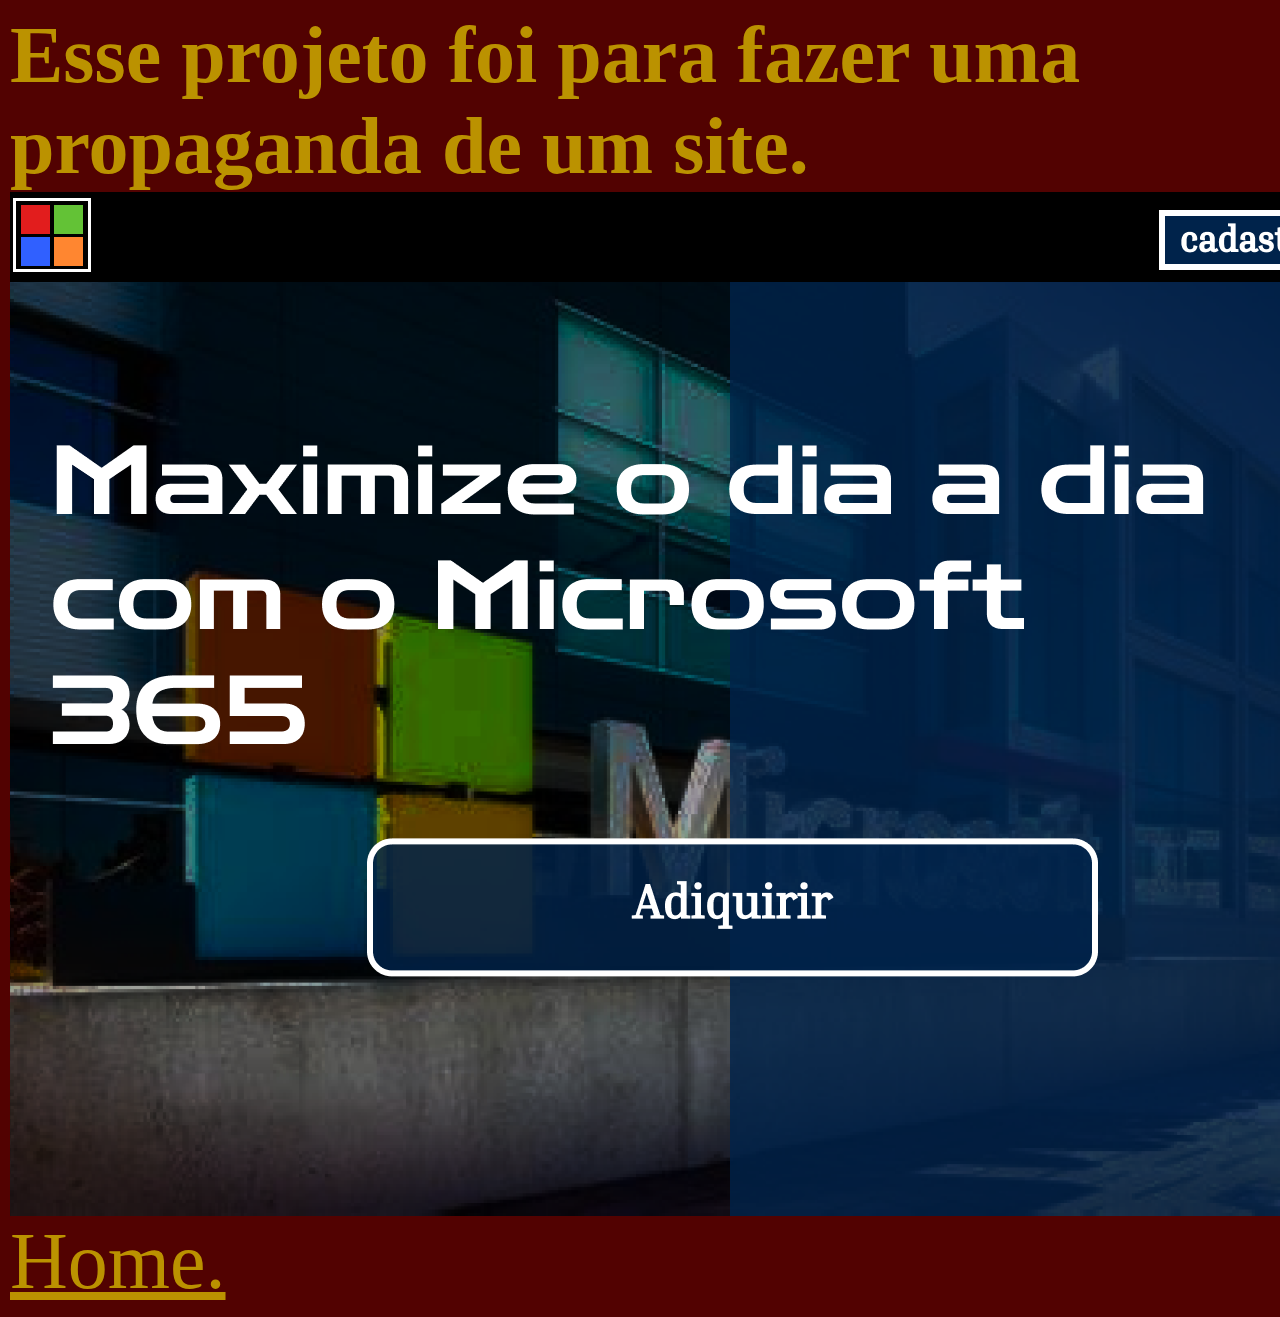
<file: pag2.html>
<!DOCTYPE html>
<html lang="en">
<head>
    <meta charset="UTF-8">
    <meta name="viewport" content="width=device-width, initial-scale=1.0">
    <link rel="stylesheet" href="style.css">
    <title>Document</title>
</head>
<body>
    <h1 class="lik">Esse projeto foi para fazer uma propaganda de um site.</h1>
   <img id="qqa" src="Desktop - 5.png" alt="">
   <a class="casa" href="index.html">Home.</a>
</body>
</html>
</file>
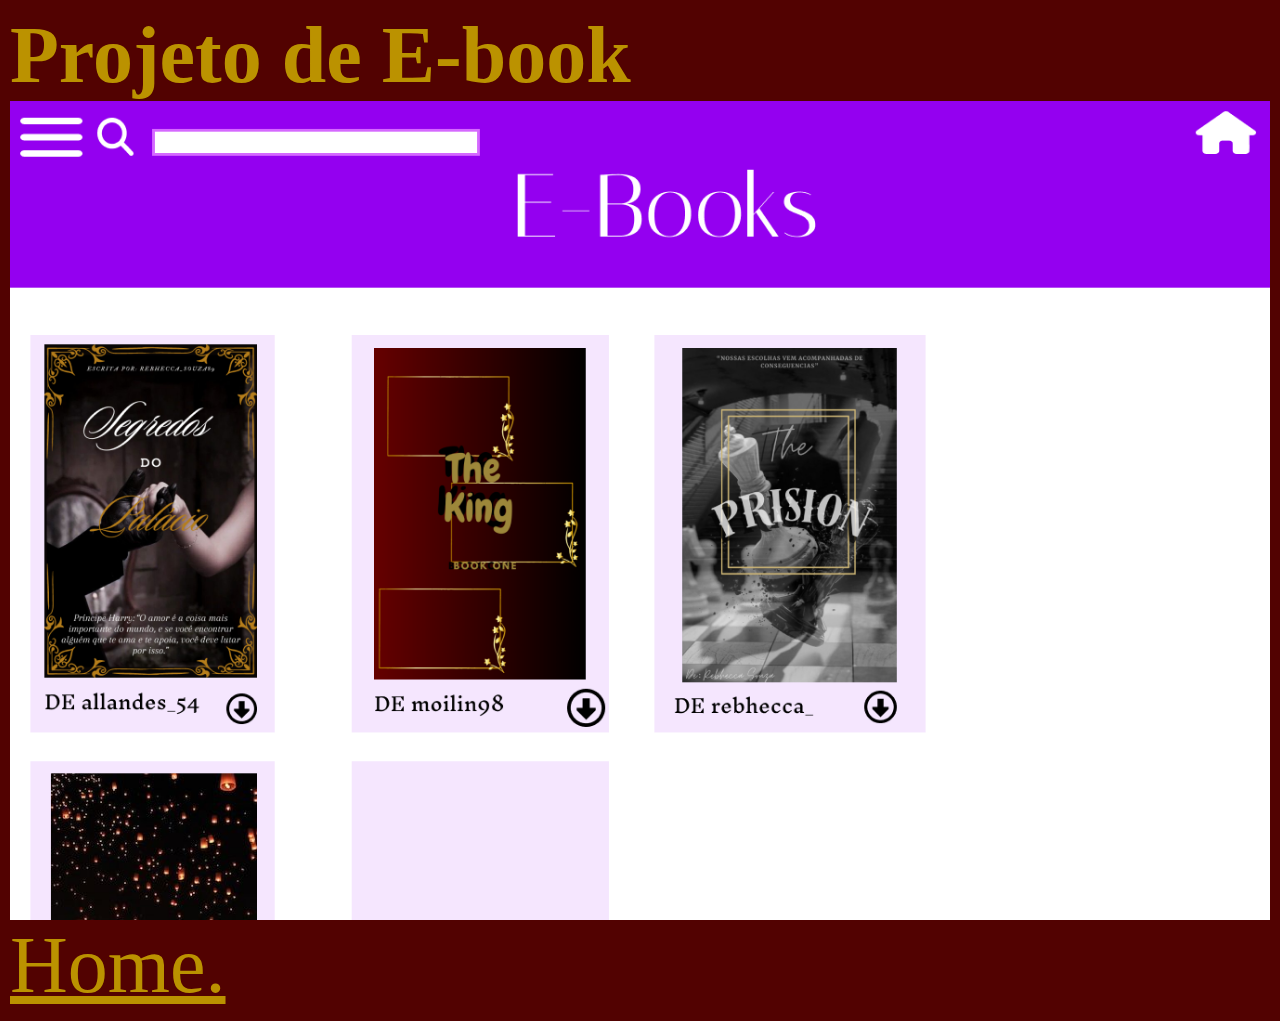
<file: pag3.html>
<!DOCTYPE html>
<html lang="en">
<head>
    <meta charset="UTF-8">
    <meta name="viewport" content="width=device-width, initial-scale=1.0">
    <link rel="stylesheet" href="style.css">
    <title>Document</title>
</head>
<body>
    <header>
        <h1 class="lik">Projeto de E-book</h1>
    </header>
    <main id="lks">
    <img id="" src="MacBook Air - 1.png" alt=""> 
    <a class="casa" href="index.html">Home.</a>
    </main>
</body>
</html>
</file>
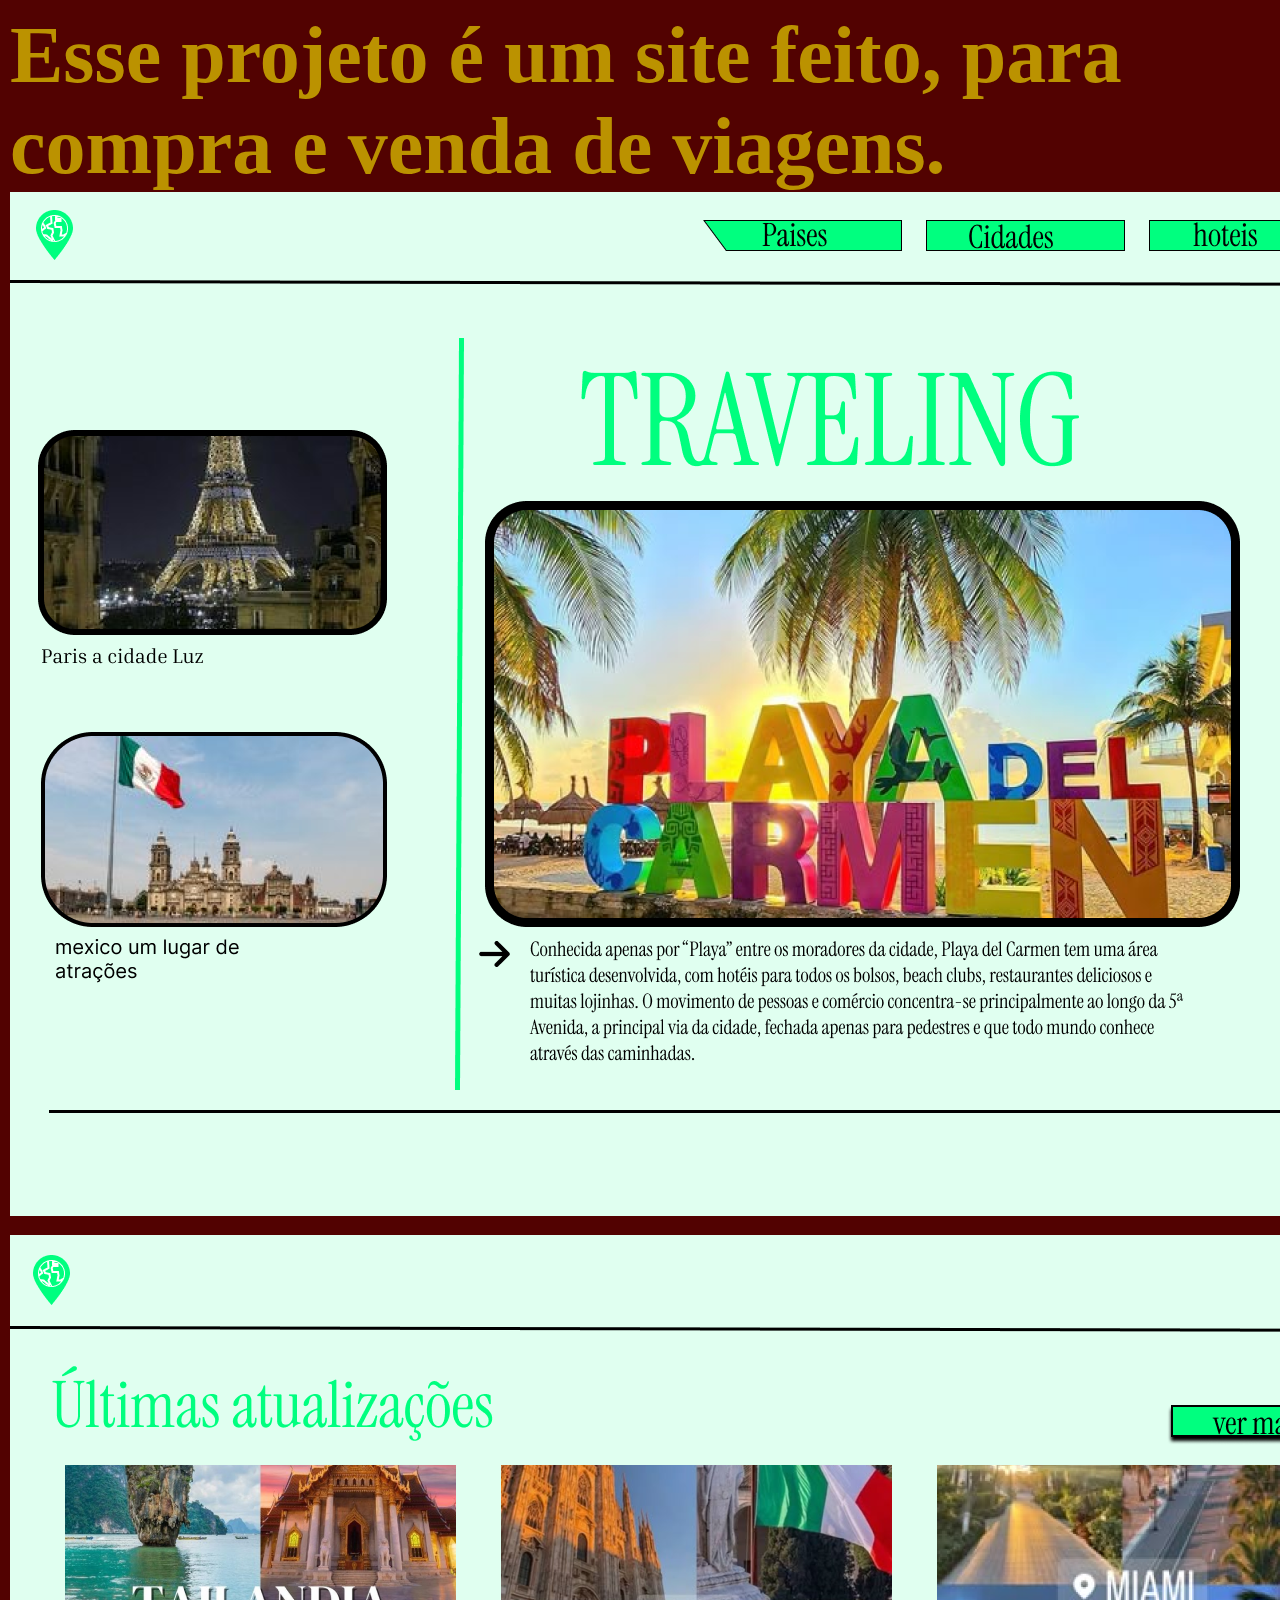
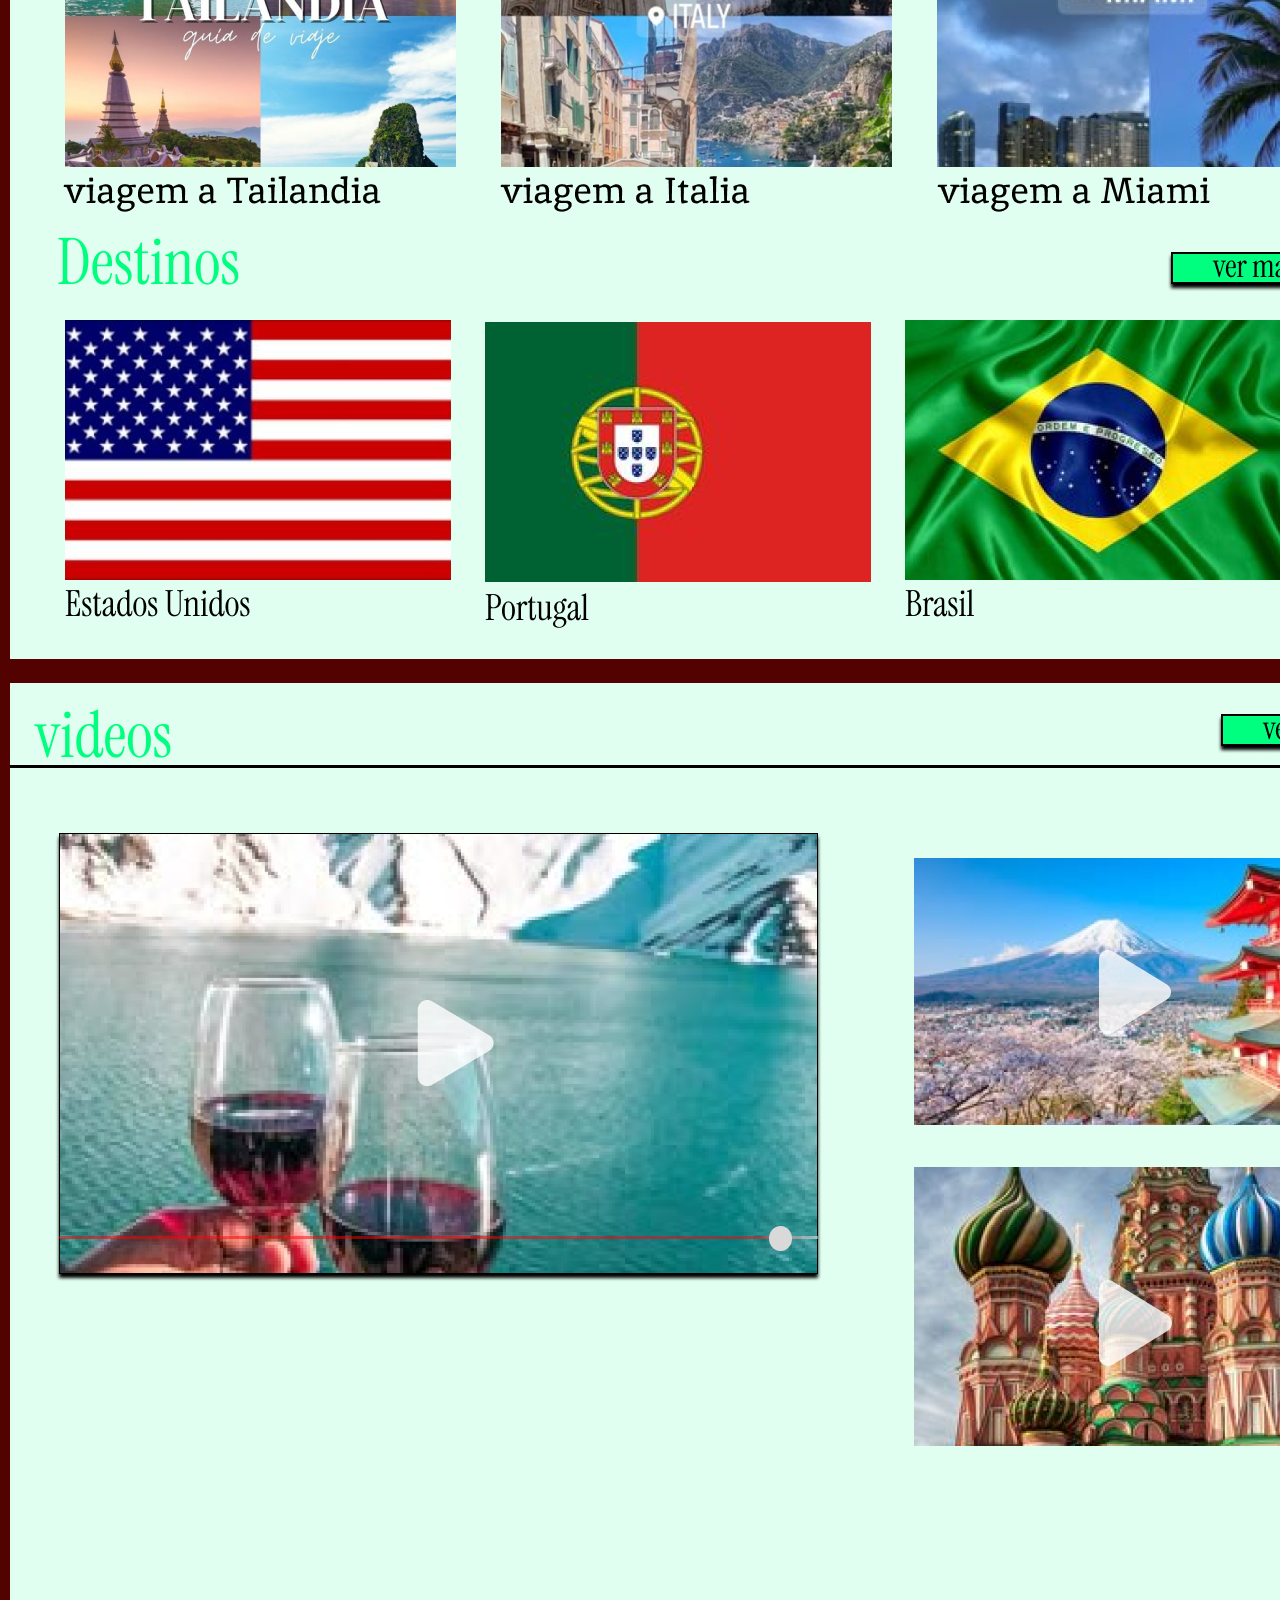
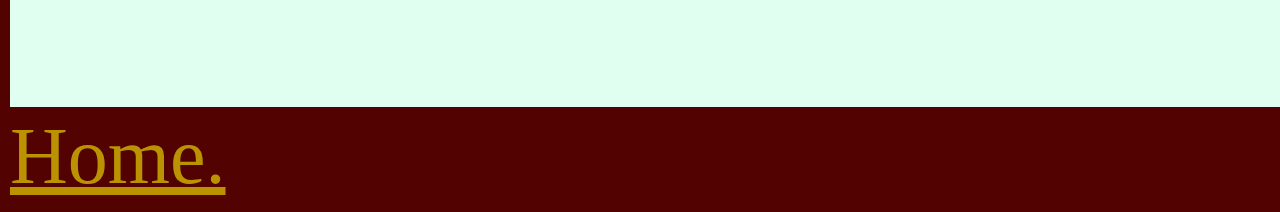
<file: pag4.html>
<!DOCTYPE html>
<html lang="en">
<head>
    <meta charset="UTF-8">
    <meta name="viewport" content="width=device-width, initial-scale=1.0">
    <link rel="stylesheet" href="style.css">
    <title>Document</title>
</head>
<body>
    <h1 class="lik">Esse projeto é um site feito, para compra e venda de viagens.</h1>
    <img src="Frame 3.png" alt="">
    <br>
    <a class="casa" href="index.html">Home.</a>
</body>
</html>
</file>
<file: style.css>
@font-face {
    font-family: Imperial;
    src: url(font_face/fontes/Imperial_Script/ImperialScript-Regular.ttf);
}
@font-face {
    font-family: Teko;
    src: url(fontes/Teko/Teko-VariableFont_wght.ttf);
}

*{
    margin: 0;
    padding: 0;
    box-sizing: border-box;
}
:root{
    --cor1:#520201;
    --cor2:#BB9200;
    --cor3:#000000;
    --cor4:#5c1717;
}

.one{
    color: var(--cor2)

}
#one03{
    background-color: rgb(105, 0, 0);
    height: 100vh;
    width:500px ;
    position: absolute;
    top: 0;
    left: -500px;
    transition: 2s;
    display: flex;
    flex-direction: column;
    gap: 10px;
}
#lik{
color: #BB9200;
font-size: 30px;
}
i{
    font-size: 30px;
}
#dois{
    position: absolute;
    top: 10px;
    left: 101%;
}
body{
    background-color: var(--cor1);
    align-items: center;
    padding: 10px;
    
}
#tres{
    text-align: center;
    font-family: Imperial;
}
#quatro{
    text-align: center;
}
#cinco{
    background-color: rgb(105, 0, 0);
    height: 600px;
    width:800px;
    text-align: center;
    gap: 10px;
    font-size: 30px;
    font-family:Teko ;
    color: var(--cor2);
    display: flex;
    justify-content: center;
    align-items: center;
    border-radius: 30px;

}
.sec{
    display: flex;
    justify-content: center;
    align-items: center;
} 
#segunda{
    color: var(--cor2);
    font-size: 80px;
    font-family: Imperial;
    text-align: center;
    color: var(--cor2);
}
#um{
    display: flex;
    text-align: center;
    justify-content: center;
    align-items: center;
    color:var(--cor2);
    
}
#two{
    display: flex;
    text-align: center;
    justify-content: center;
    align-items: center;
    color:var(--cor2);
}
#tree{
    display: flex;
    text-align: center;
    justify-content: center;
    align-items: center;
    color: var(--cor2);
}
.batata{
   height:300px;
   width: 300px; 
   background-color: var(--cor4);
   font-size: 30px;
}
#pao{
    width: 650px;
    margin: auto;
    display: flex;
    justify-content: center;
    flex-wrap: wrap;
    gap: 20px;
   
}
#hub{
    font-family: Imperial;
    color: var(--cor2);

}
#df{
    font-family: Teko;
    color: var(--cor2);
}
.casa{
    font-size: 80px;
    color: var(--cor2);

}
#qqa{
    display: flex;
    align-items: center;
    justify-content: center;
    text-align: center;
}
.lik{
    font-size: 80px;
    color: var(--cor2);
    display: flex;
    flex-direction: column ;
}
#lks{
    display: flex;
    flex-direction: column;
}
#dd{
    height: 30px;
    color: var(--cor2);
    font-family: Teko;
    font-size: 20px;
    background-image: linear-gradient(to left,black,white,black );
}
#ee{
    height: 30px;
    color: var(--cor2);
    font-family: Teko;
    font-size: 20px;
    background-image: linear-gradient(to left, var(--cor1),white,var(--cor1));
}

#ff{
    height: 30px;
    color: var(--cor2);
    font-family: Teko;
    font-size: 20px;
    background-image: linear-gradient(to left, rgb(175, 174, 174),white,rgb(175, 175, 175));
}
</file>
